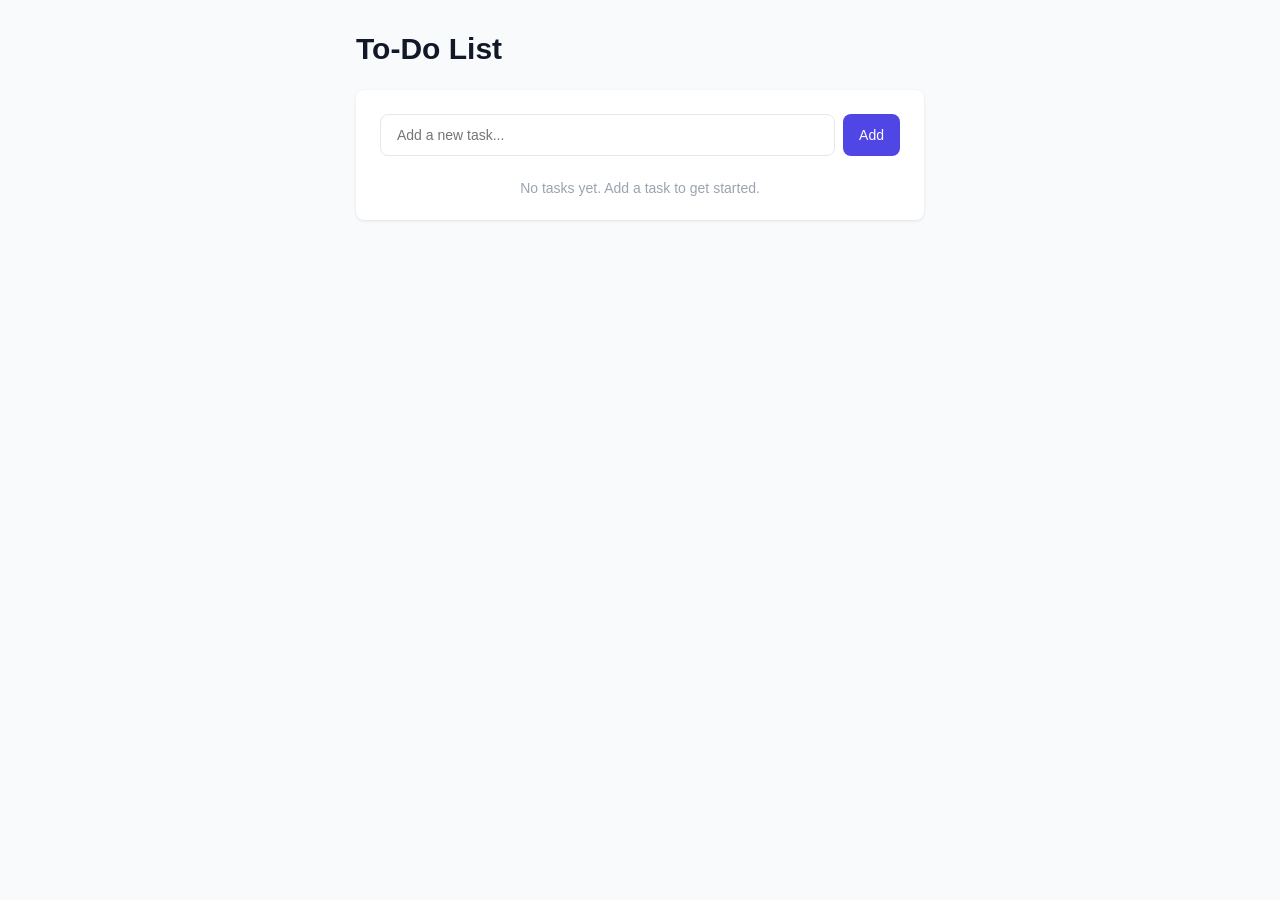
<file: task-2/index.html>
<!DOCTYPE html>
<html lang="en">
<head>
  <meta charset="UTF-8">
  <meta name="viewport" content="width=device-width, initial-scale=1.0">
  <title>Modern To-Do List</title>
  <link rel="stylesheet" href="./style.css">
</head>
<body>
  <h1>To-Do List</h1>
  
  <div class="container">
    <div class="input-group">
      <input type="text" id="taskInput" placeholder="Add a new task...">
      <button id="addTaskBtn">Add</button>
    </div>
    
    <div id="errorMessage" class="error-message">Please enter a task.</div>
    
    <ul id="taskList"></ul>
    
    <p id="emptyMessage" class="info-text">No tasks yet. Add a task to get started.</p>
  </div>

  <script src="./script.js"></script>
</body>
</html>
</file>
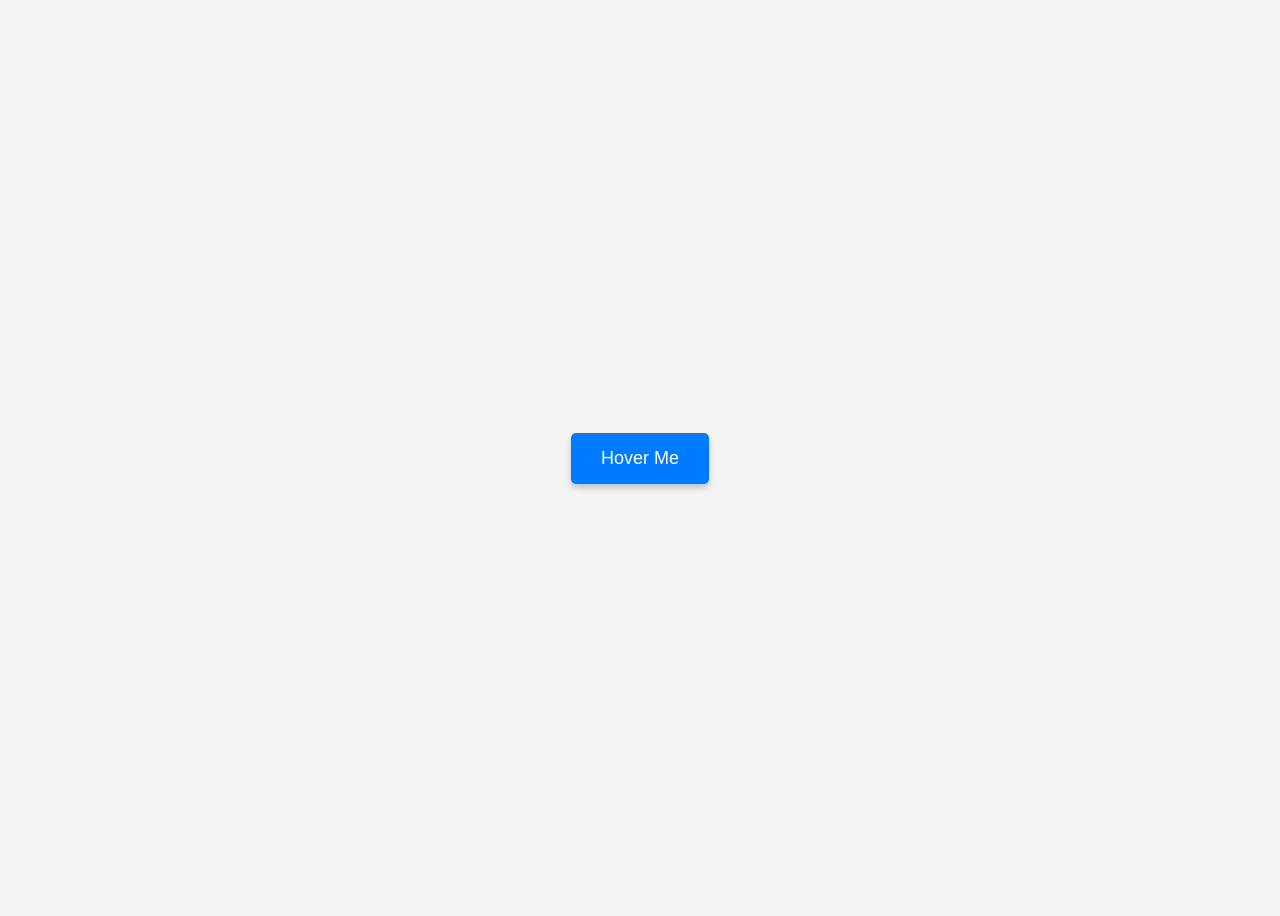
<file: task-3/index.html>
<!DOCTYPE html>
<html lang="en">
<head>
    <meta charset="UTF-8">
    <meta name="viewport" content="width=device-width, initial-scale=1.0">
    <title>Button Hover Effect</title>
    <link rel="stylesheet" href="styles.css">
</head>
<body>
    <div class="button-container">
        <button class="hover-button">Hover Me</button>
    </div>
</body>
</html>
</file>
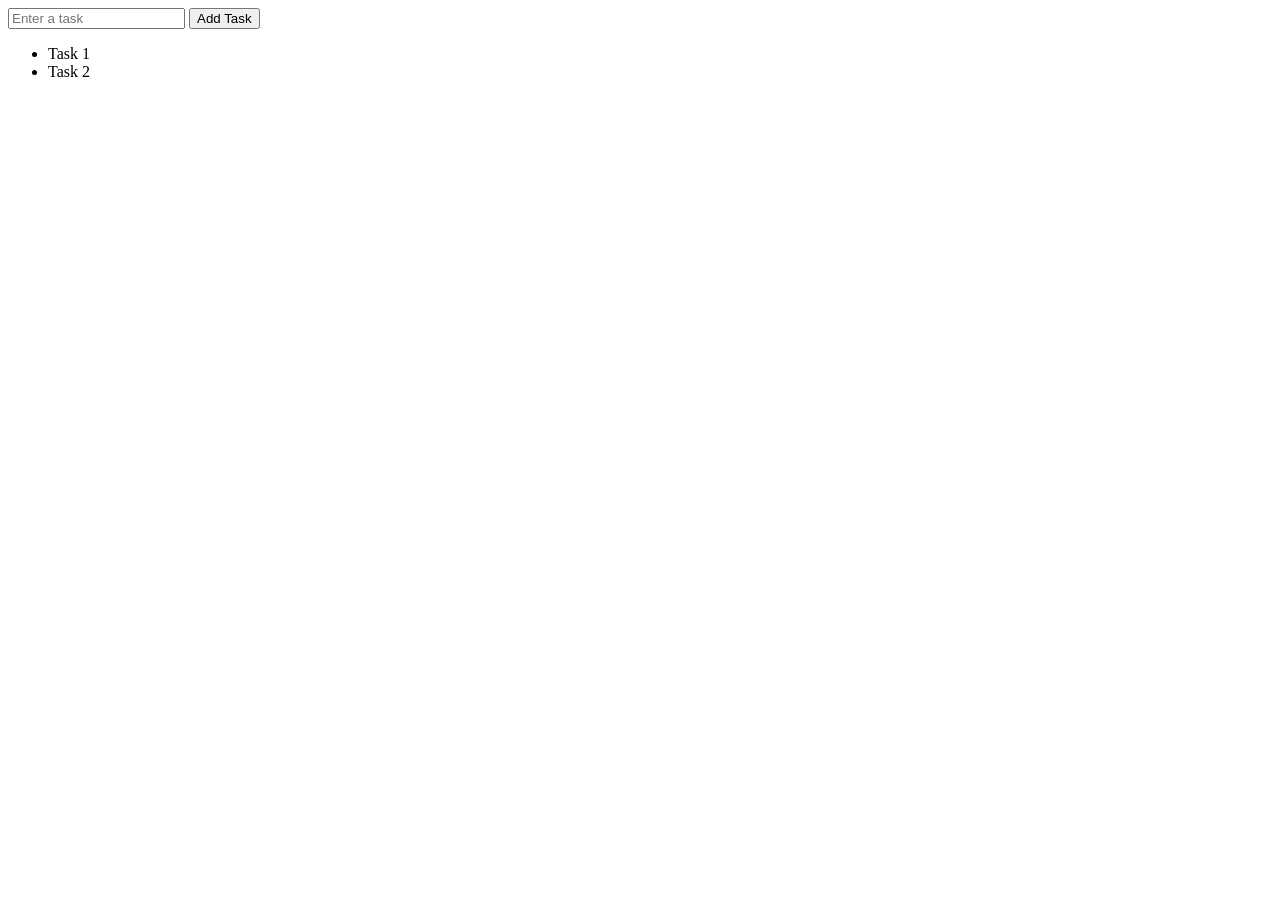
<file: task-6/Testing and Debugging .html>
<!DOCTYPE html>
<html lang="en">
<head>
    <meta charset="UTF-8">
    <meta name="viewport" content="width=device-width, initial-scale=1.0">
    <title>Fixed Task List</title>
    <script>
        function addTask() {
            const taskInput = document.getElementById("taskInput");
            const task = taskInput.value.trim(); // Trim whitespace
            const taskList = document.getElementById("taskList");

            // Prevent adding empty tasks
            if (task === "") {
                alert("Please enter a task!");
                return;
            }

            const listItem = document.createElement("li");
            listItem.innerText = task;
            taskList.appendChild(listItem);

            // Clear input after adding task
            taskInput.value = "";
        }

        // Add task when pressing Enter key
        document.addEventListener("DOMContentLoaded", function () {
            document.getElementById("taskInput").addEventListener("keypress", function (event) {
                if (event.key === "Enter") {
                    addTask();
                }
            });
        });
    </script>
</head>
<body>
    <input type="text" id="taskInput" placeholder="Enter a task" />
    <button onclick="addTask()">Add Task</button>
    <ul id="taskList">
        <li>Task 1</li>
        <li>Task 2</li>
    </ul>
</body>
</html>
</file>
<file: task-2/style.css>
:root {
    --background: #f9fafb;
    --foreground: #111827;
    --primary: #4f46e5;
    --primary-hover: #4338ca;
    --muted: #9ca3af;
    --border: #e5e7eb;
    --radius: 0.5rem;
    --ring: rgba(79, 70, 229, 0.3);
  }
  
  * {
    margin: 0;
    padding: 0;
    box-sizing: border-box;
    font-family: 'Segoe UI', Roboto, 'Open Sans', sans-serif;
  }
  
  body {
    background-color: var(--background);
    color: var(--foreground);
    padding: 1rem;
    max-width: 600px;
    margin: 0 auto;
    padding-top: 2rem;
  }
  
  h1 {
    font-size: 1.875rem;
    font-weight: 700;
    margin-bottom: 1.5rem;
  }
  
  .container {
    background-color: white;
    border-radius: var(--radius);
    box-shadow: 0 1px 3px rgba(0, 0, 0, 0.1);
    padding: 1.5rem;
  }
  
  .input-group {
    display: flex;
    gap: 0.5rem;
    margin-bottom: 1.5rem;
  }
  
  input {
    flex: 1;
    padding: 0.75rem 1rem;
    border: 1px solid var(--border);
    border-radius: var(--radius);
    font-size: 0.875rem;
    outline: none;
  }
  
  input:focus {
    border-color: var(--primary);
    box-shadow: 0 0 0 3px var(--ring);
  }
  
  button {
    cursor: pointer;
    background-color: var(--primary);
    color: white;
    font-weight: 500;
    border: none;
    padding: 0.75rem 1rem;
    border-radius: var(--radius);
    font-size: 0.875rem;
  }
  
  button:hover {
    background-color: var(--primary-hover);
  }
  
  .error-message {
    color: #ef4444;
    font-size: 0.875rem;
    margin-bottom: 1rem;
    display: none;
  }
  
  ul {
    list-style: none;
  }
  
  .task-item {
    display: flex;
    align-items: center;
    padding: 0.75rem 0;
    border-bottom: 1px solid var(--border);
  }
  
  .task-item:last-child {
    border-bottom: none;
  }
  
  .task-checkbox {
    width: 1.25rem;
    height: 1.25rem;
    border: 1px solid var(--muted);
    border-radius: var(--radius);
    margin-right: 0.75rem;
    cursor: pointer;
  }
  
  .task-checkbox.checked {
    background-color: var(--primary);
    border-color: var(--primary);
    position: relative;
  }
  
  .task-checkbox.checked::after {
    content: "✓";
    color: white;
    font-size: 0.75rem;
    position: absolute;
  }
  
  .task-text {
    flex: 1;
    font-size: 0.875rem;
  }
  
  .task-text.completed {
    text-decoration: line-through;
    color: var(--muted);
  }
  
  .delete-btn {
    background-color: transparent;
    color: var(--muted);
    padding: 0.25rem;
    border-radius: var(--radius);
    font-size: 0.75rem;
  }
  
  .delete-btn:hover {
    background-color: rgba(239, 68, 68, 0.1);
    color: #ef4444;
  }
  
  .info-text {
    text-align: center;
    color: var(--muted);
    font-size: 0.875rem;
    margin-top: 1rem;
  }
  
  @media (max-width: 640px) {
    body {
      padding: 1rem;
    }
    
    .container {
      padding: 1rem;
    }
    
    h1 {
      font-size: 1.5rem;
    }
  }
</file>
<file: task-3/styles.css>
body {
    font-family: Arial, sans-serif;
    display: flex;
    justify-content: center;
    align-items: center;
    height: 100vh;
    background-color: #f4f4f4;
}
.button-container {
    text-align: center;
}
.hover-button {
    padding: 15px 30px;
    font-size: 18px;
    border: none;
    background: #007BFF;
    color: white;
    border-radius: 5px;
    cursor: pointer;
    transition: all 0.3s ease;
    box-shadow: 0px 4px 6px rgba(0, 0, 0, 0.2);
}
.hover-button:hover {
    background: #0056b3;
    transform: scale(1.1);
    box-shadow: 0px 6px 10px rgba(0, 0, 0, 0.3);
}
</file>
